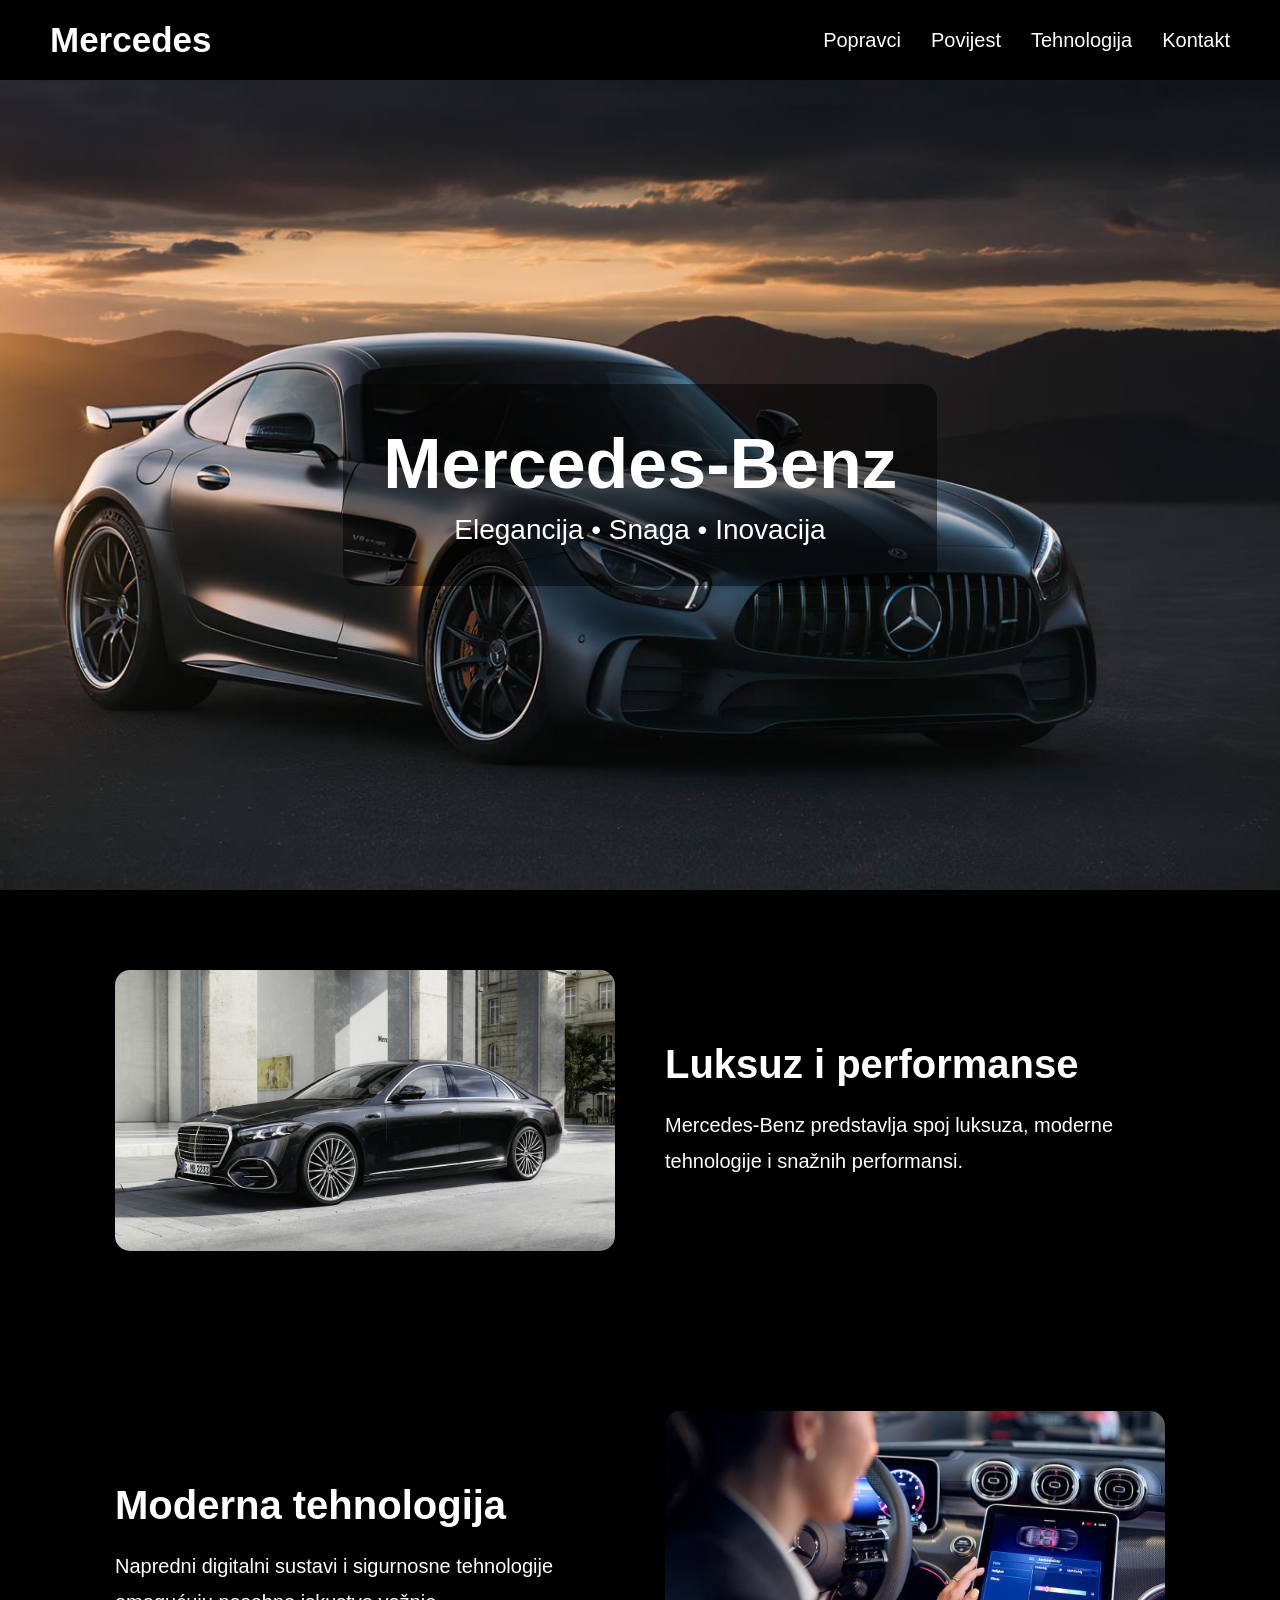
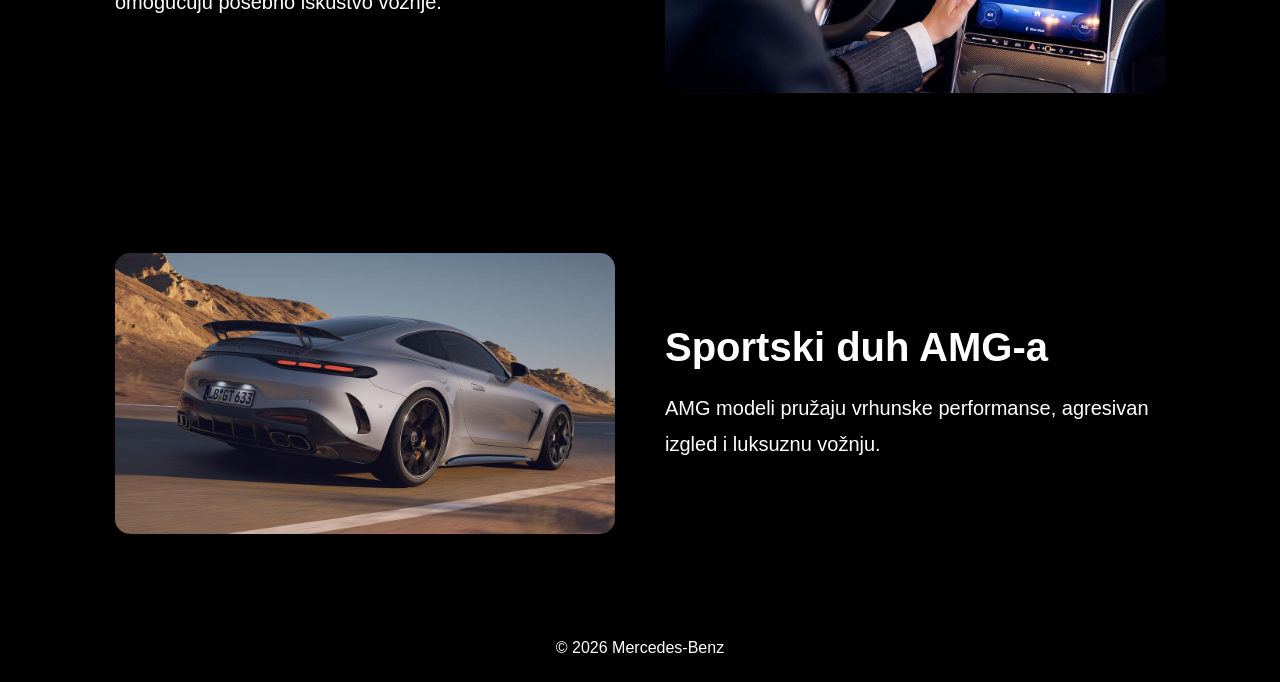
<file: index.html>
<!DOCTYPE html>
<html lang="hr">
<head>
<meta charset="UTF-8">
<meta name="viewport" content="width=device-width, initial-scale=1.0">
<title>Mercedes</title>
<link rel="stylesheet" href="style.css">
</head>
<body>

<nav>
<h1>Mercedes</h1>

<ul>
<li><a href="popravci.html">Popravci</a></li>
<li><a href="povijest.html">Povijest</a></li>
<li><a href="tehnologija.html">Tehnologija</a></li>
<li><a href="kontakt.html">Kontakt</a></li>
</ul>
</nav>

<section class="hero" style="background-image:url('home.jpg');">

<div class="hero-content">
<h2>Mercedes-Benz</h2>
<p>Elegancija • Snaga • Inovacija</p>
</div>

</section>

<section class="section">

<img src="luxury.jpg">

<div class="text">

<h2>Luksuz i performanse</h2>

<p>
Mercedes-Benz predstavlja spoj luksuza,
moderne tehnologije i snažnih performansi.
</p>

</div>

</section>

<section class="section">

<div class="text">

<h2>Moderna tehnologija</h2>

<p>
Napredni digitalni sustavi i sigurnosne tehnologije
omogućuju posebno iskustvo vožnje.
</p>

</div>

<img src="technology.jpg">

</section>

<section class="section">

<img src="amg-sport.jpg">

<div class="text">

<h2>Sportski duh AMG-a</h2>

<p>
AMG modeli pružaju vrhunske performanse,
agresivan izgled i luksuznu vožnju.
</p>

</div>

</section>

<footer>
<p>© 2026 Mercedes-Benz</p>
</footer>

</body>
</html>
</file>
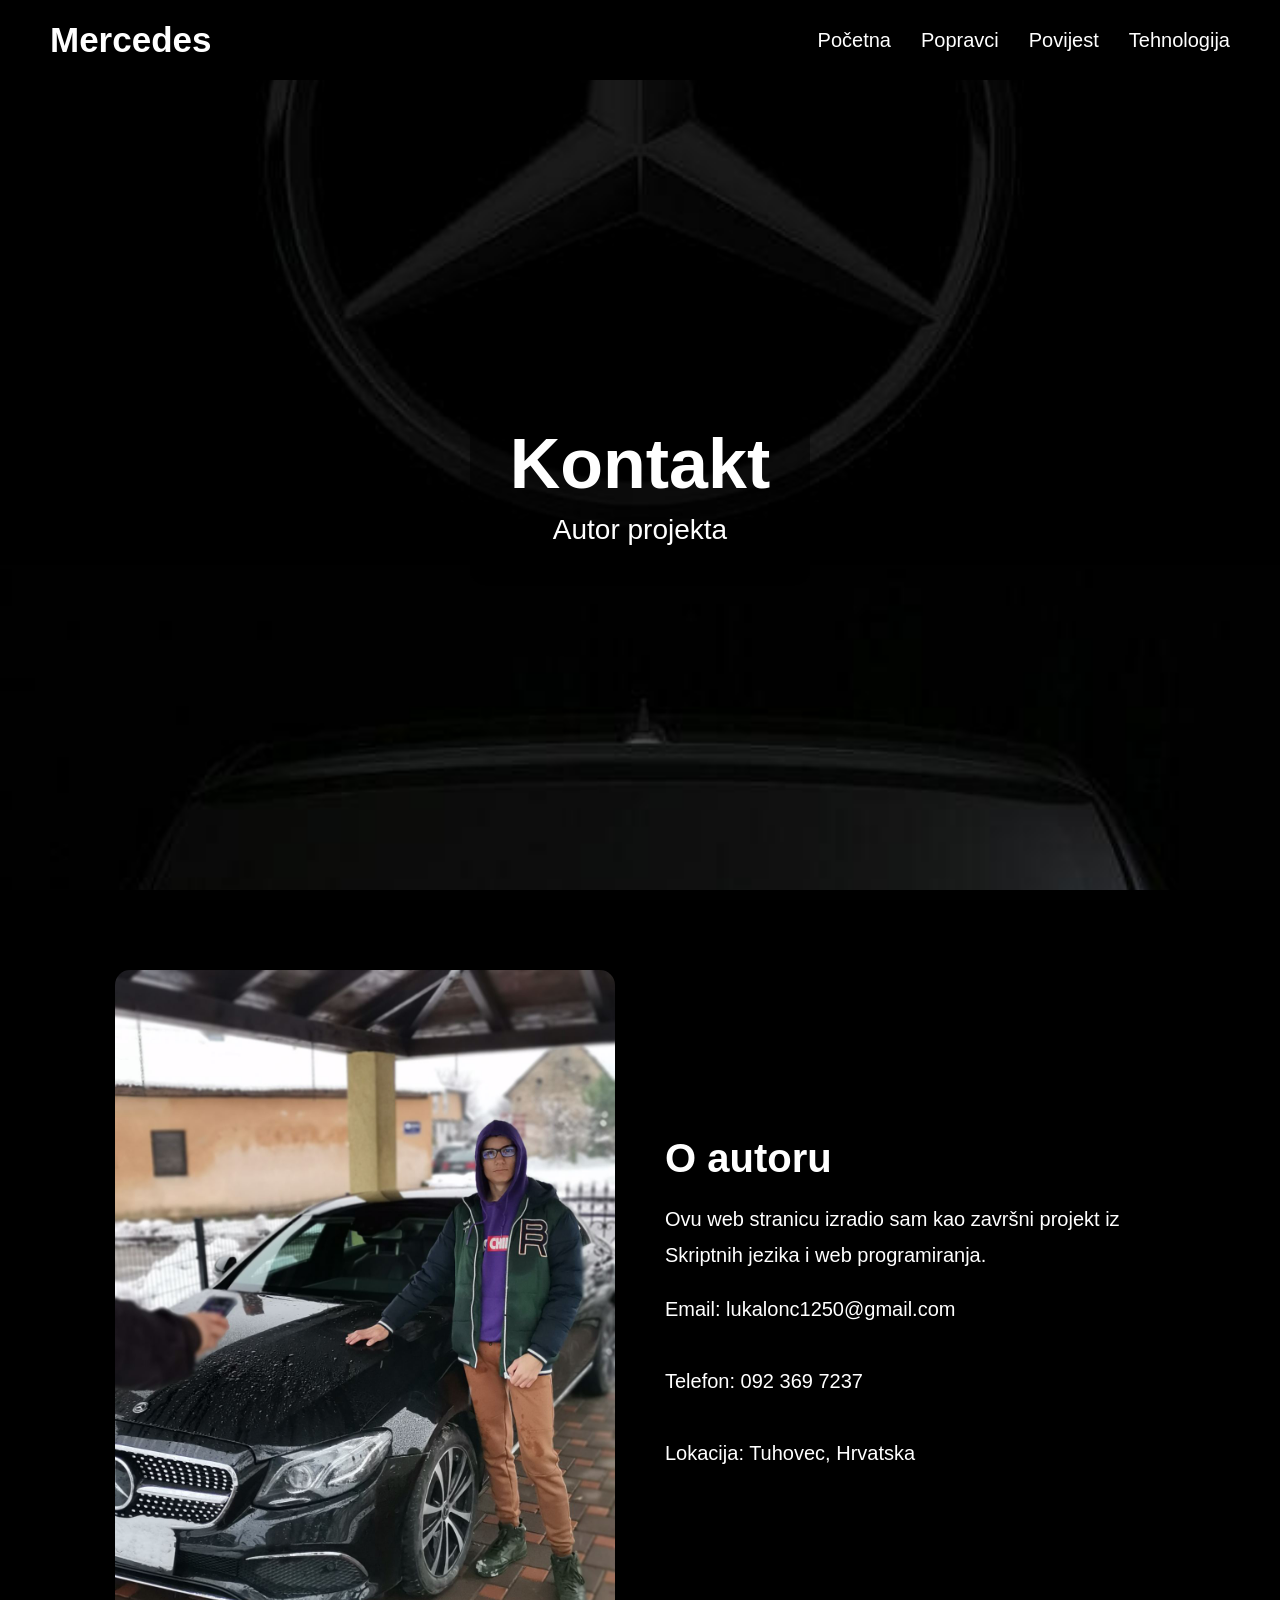
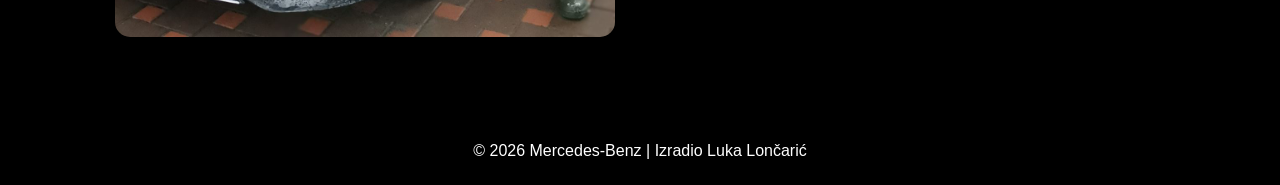
<file: kontakt.html>
<!DOCTYPE html>
<html lang="hr">
<head>
<meta charset="UTF-8">
<meta name="viewport" content="width=device-width, initial-scale=1.0">
<title>Kontakt</title>
<link rel="stylesheet" href="style.css">
</head>
<body>

<nav>
<h1>Mercedes</h1>

<ul>
<li><a href="index.html">Početna</a></li>
<li><a href="popravci.html">Popravci</a></li>
<li><a href="povijest.html">Povijest</a></li>
<li><a href="tehnologija.html">Tehnologija</a></li>
</ul>
</nav>

<section class="hero" style="background-image:url('kontakt-bg.jpg');">

<div class="hero-content">
<h2>Kontakt</h2>
<p>Autor projekta</p>
</div>

</section>

<section class="section">

<img src="moja-slika.jpg">

<div class="text">

<h2>O autoru</h2>

<p>
Ovu web stranicu izradio sam kao završni projekt iz
Skriptnih jezika i web programiranja.
</p>

<br>

<p>
Email: lukalonc1250@gmail.com
<br><br>
Telefon: 092 369 7237
<br><br>
Lokacija: Tuhovec, Hrvatska
</p>

</div>

</section>

<footer>
<p>© 2026 Mercedes-Benz | Izradio Luka Lončarić</p>
</footer>

</body>
</html>
</file>
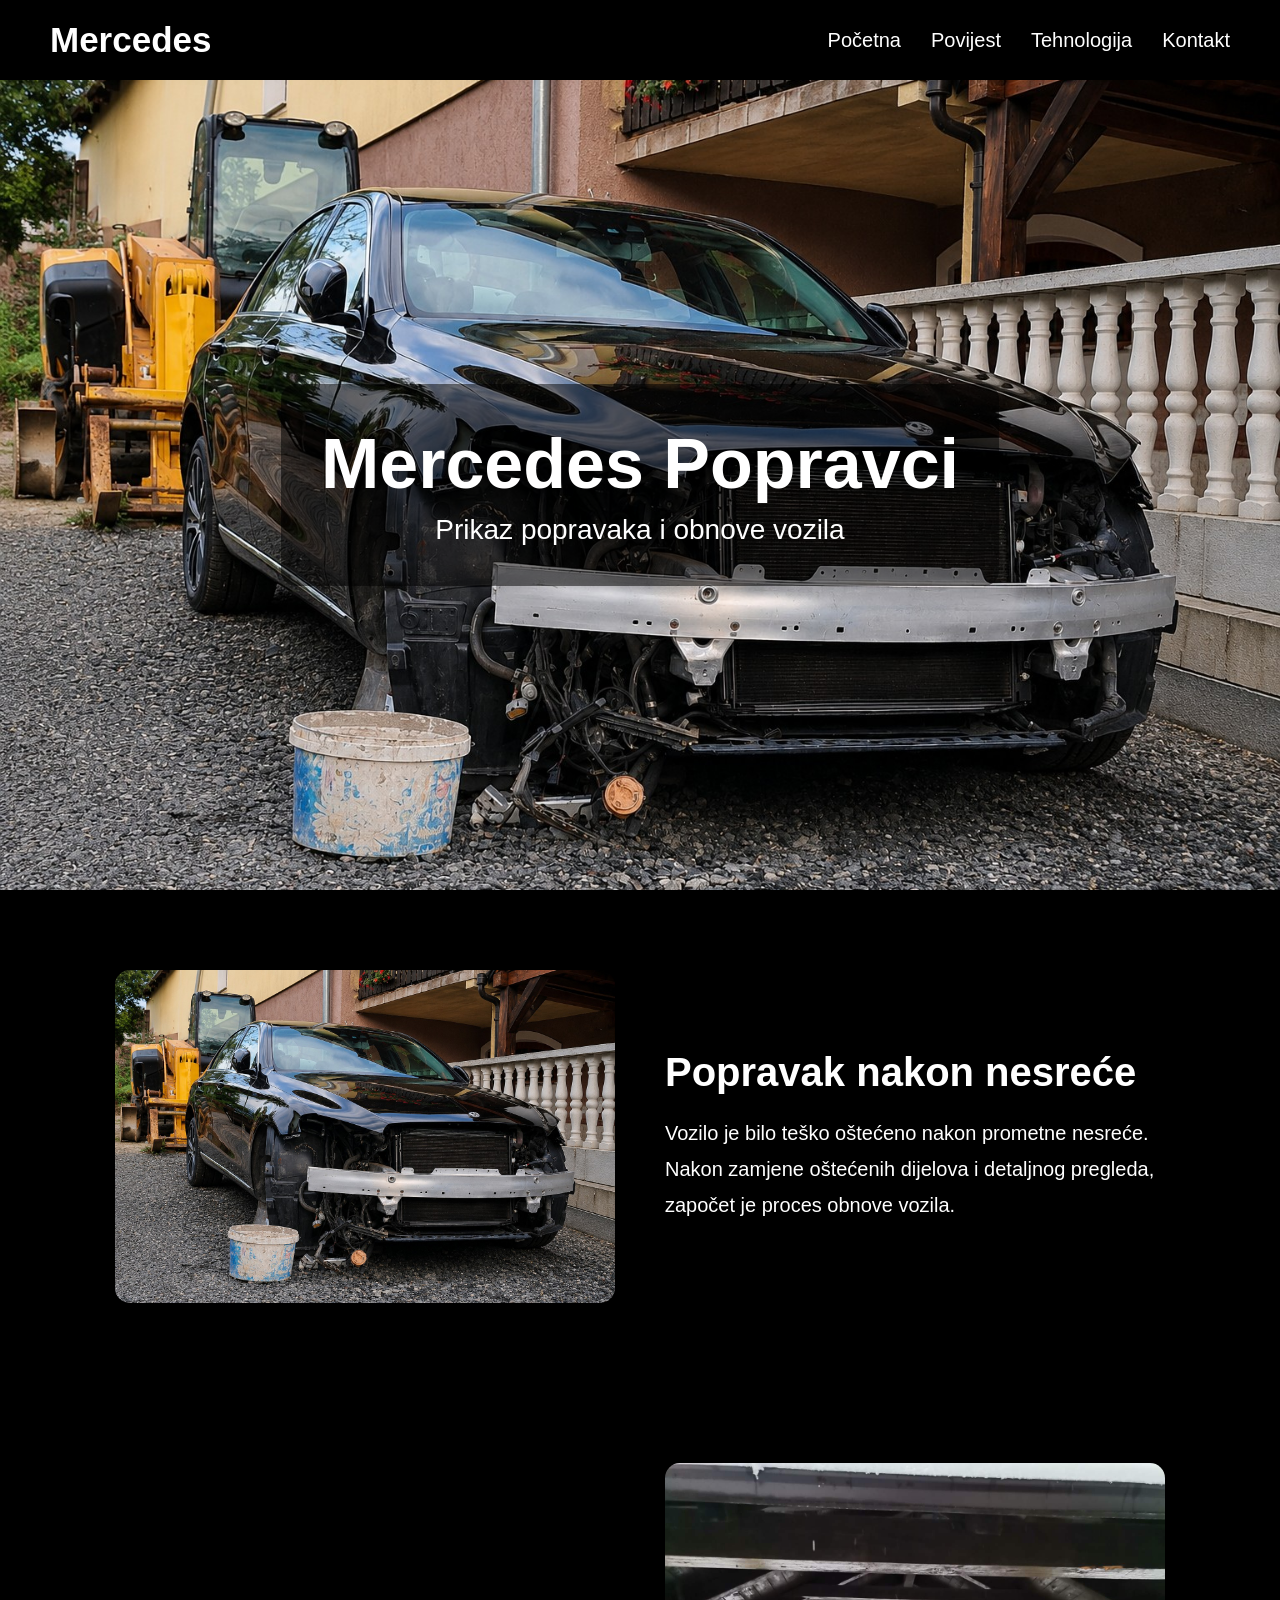
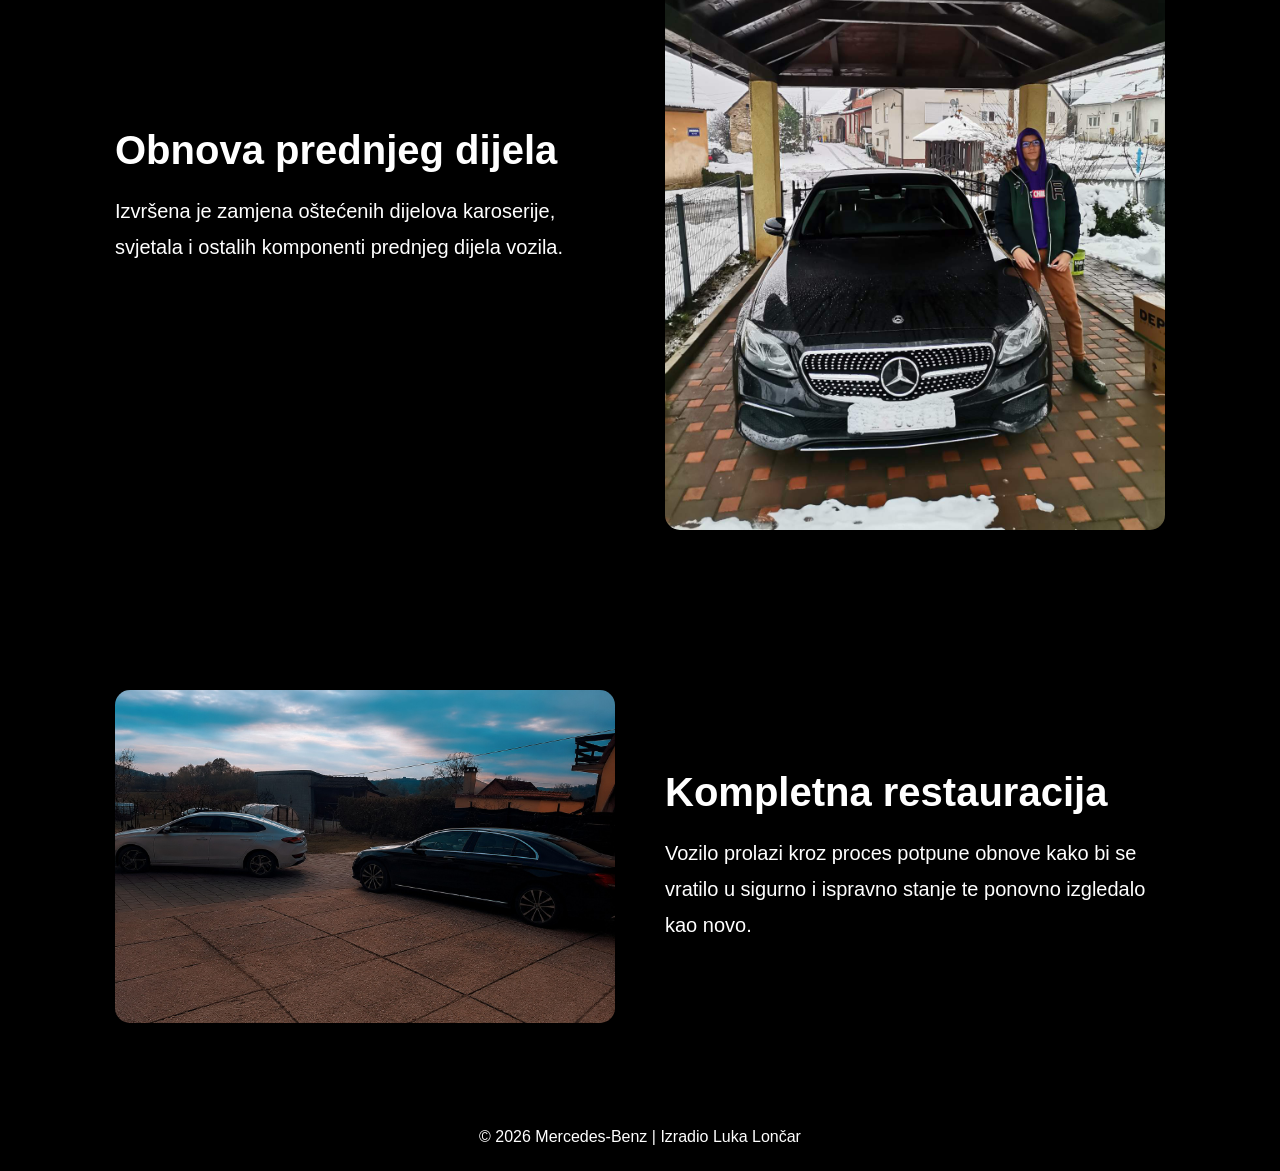
<file: popravci.html>
<!DOCTYPE html>
<html lang="hr">
<head>
<meta charset="UTF-8">
<meta name="viewport" content="width=device-width, initial-scale=1.0">
<title>Popravci</title>
<link rel="stylesheet" href="style.css">
</head>
<body>

<nav>
<h1>Mercedes</h1>

<ul>
<li><a href="index.html">Početna</a></li>
<li><a href="povijest.html">Povijest</a></li>
<li><a href="tehnologija.html">Tehnologija</a></li>
<li><a href="kontakt.html">Kontakt</a></li>
</ul>
</nav>

<section class="hero" style="background-image:url('repairs-bg.jpg');">

<div class="hero-content">
<h2>Mercedes Popravci</h2>
<p>Prikaz popravaka i obnove vozila</p>
</div>

</section>

<section class="section">

<img src="repair1-before.jpg" alt="Popravak 1">

<div class="text">

<h2>Popravak nakon nesreće</h2>

<p>
Vozilo je bilo teško oštećeno nakon prometne nesreće.
Nakon zamjene oštećenih dijelova i detaljnog pregleda,
započet je proces obnove vozila.
</p>

</div>

</section>

<section class="section">

<div class="text">

<h2>Obnova prednjeg dijela</h2>

<p>
Izvršena je zamjena oštećenih dijelova karoserije,
svjetala i ostalih komponenti prednjeg dijela vozila.
</p>

</div>

<img src="repair2-before.jpg" alt="Popravak 2">

</section>

<section class="section">

<img src="repair3-before.jpg" alt="Popravak 3">

<div class="text">

<h2>Kompletna restauracija</h2>

<p>
Vozilo prolazi kroz proces potpune obnove kako bi
se vratilo u sigurno i ispravno stanje te ponovno
izgledalo kao novo.
</p>

</div>

</section>

<footer>
<p>© 2026 Mercedes-Benz | Izradio Luka Lončar</p>
</footer>

</body>
</html>
</file>
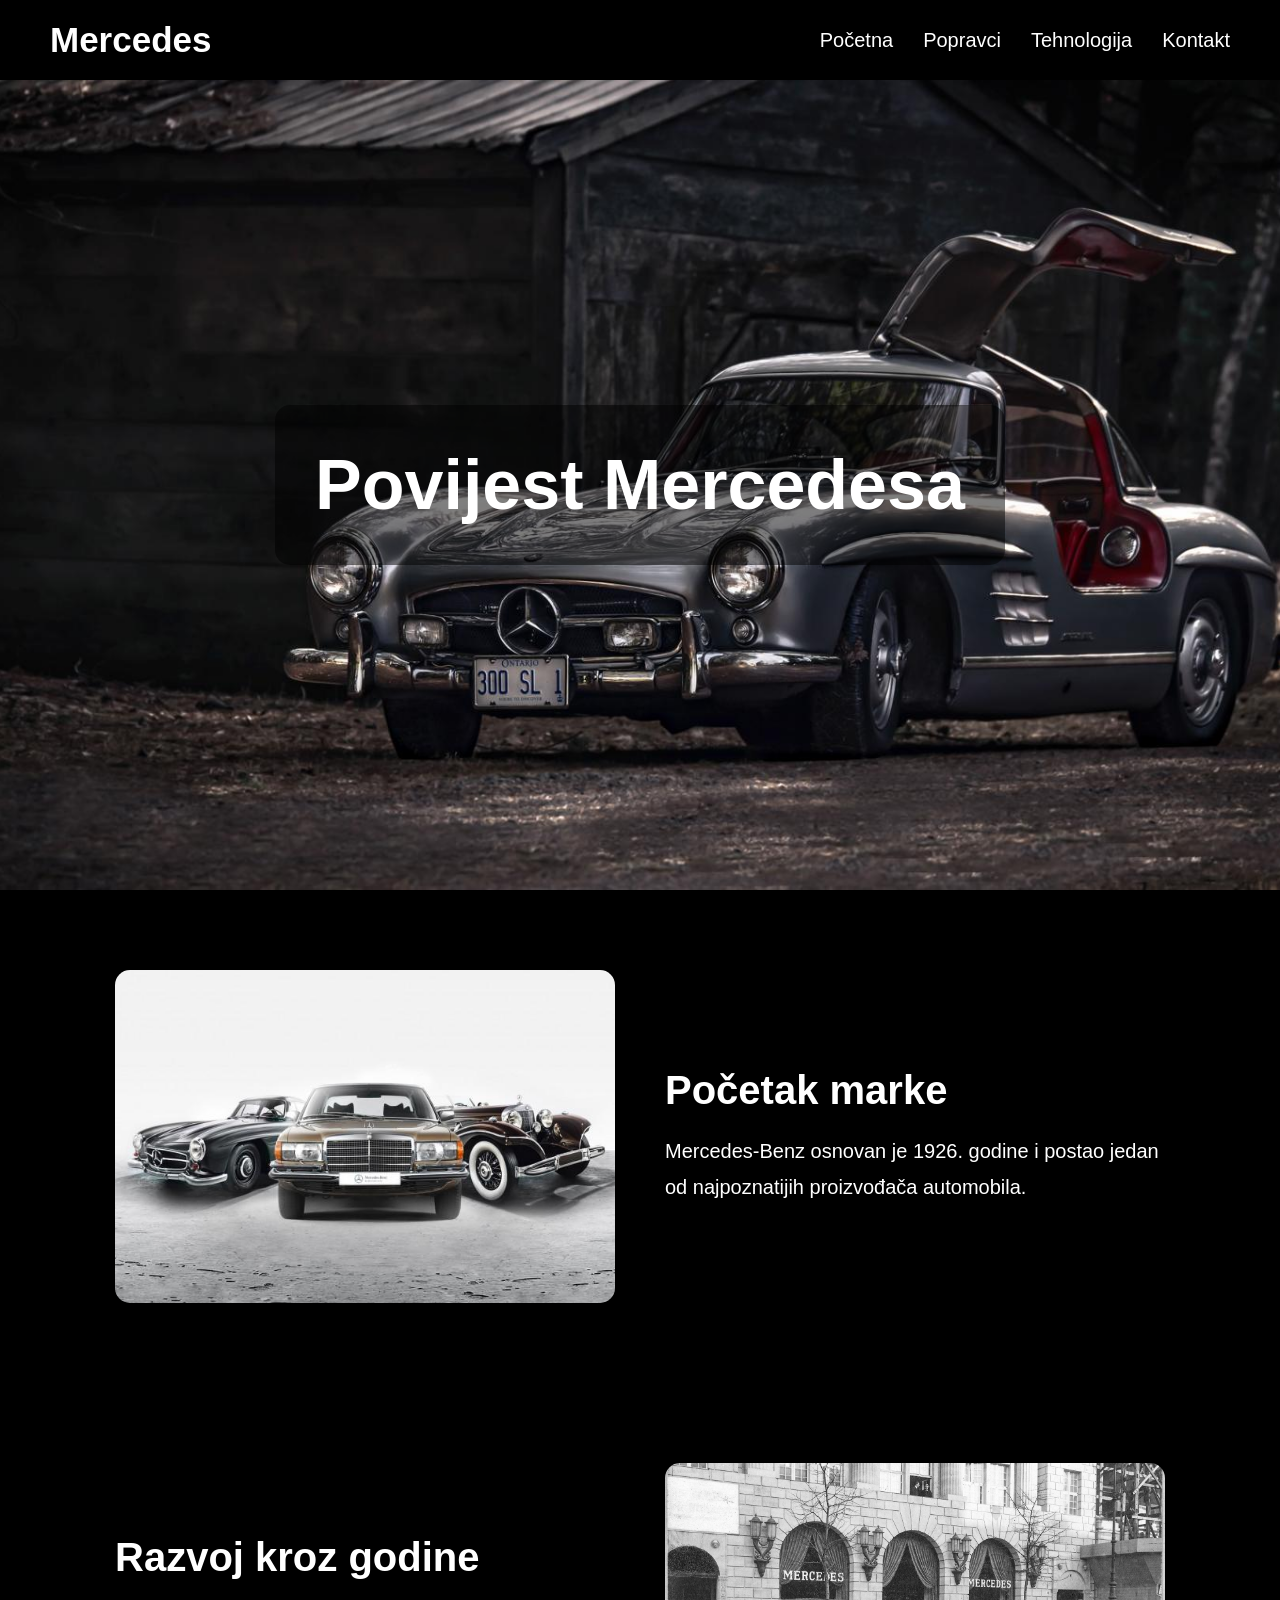
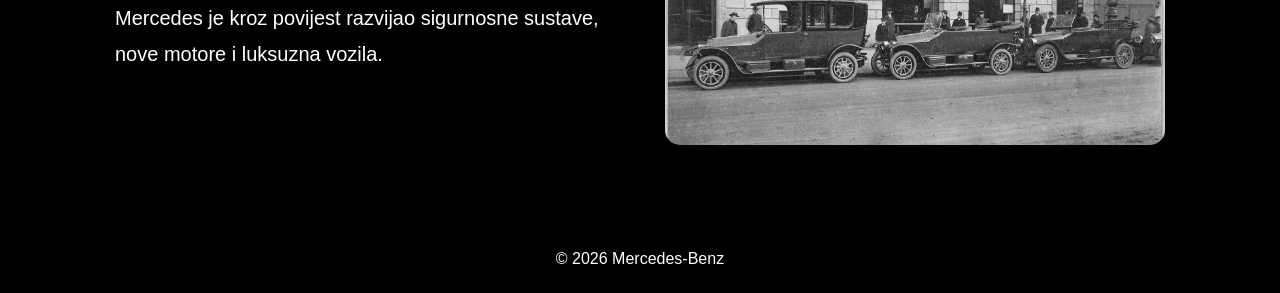
<file: povijest.html>
<!DOCTYPE html>
<html lang="hr">
<head>
<meta charset="UTF-8">
<meta name="viewport" content="width=device-width, initial-scale=1.0">
<title>Povijest</title>
<link rel="stylesheet" href="style.css">
</head>
<body>

<nav>
<h1>Mercedes</h1>

<ul>
<li><a href="index.html">Početna</a></li>
<li><a href="popravci.html">Popravci</a></li>
<li><a href="tehnologija.html">Tehnologija</a></li>
<li><a href="kontakt.html">Kontakt</a></li>
</ul>
</nav>

<section class="hero" style="background-image:url('povijest-bg.jpg');">

<div class="hero-content">
<h2>Povijest Mercedesa</h2>
</div>

</section>

<section class="section">

<img src="oldmercedes.jpg">

<div class="text">

<h2>Početak marke</h2>

<p>
Mercedes-Benz osnovan je 1926. godine
i postao jedan od najpoznatijih proizvođača automobila.
</p>

</div>

</section>

<section class="section">

<div class="text">

<h2>Razvoj kroz godine</h2>

<p>
Mercedes je kroz povijest razvijao sigurnosne sustave,
nove motore i luksuzna vozila.
</p>

</div>

<img src="history2.jpg">

</section>

<footer>
<p>© 2026 Mercedes-Benz</p>
</footer>

</body>
</html>
</file>
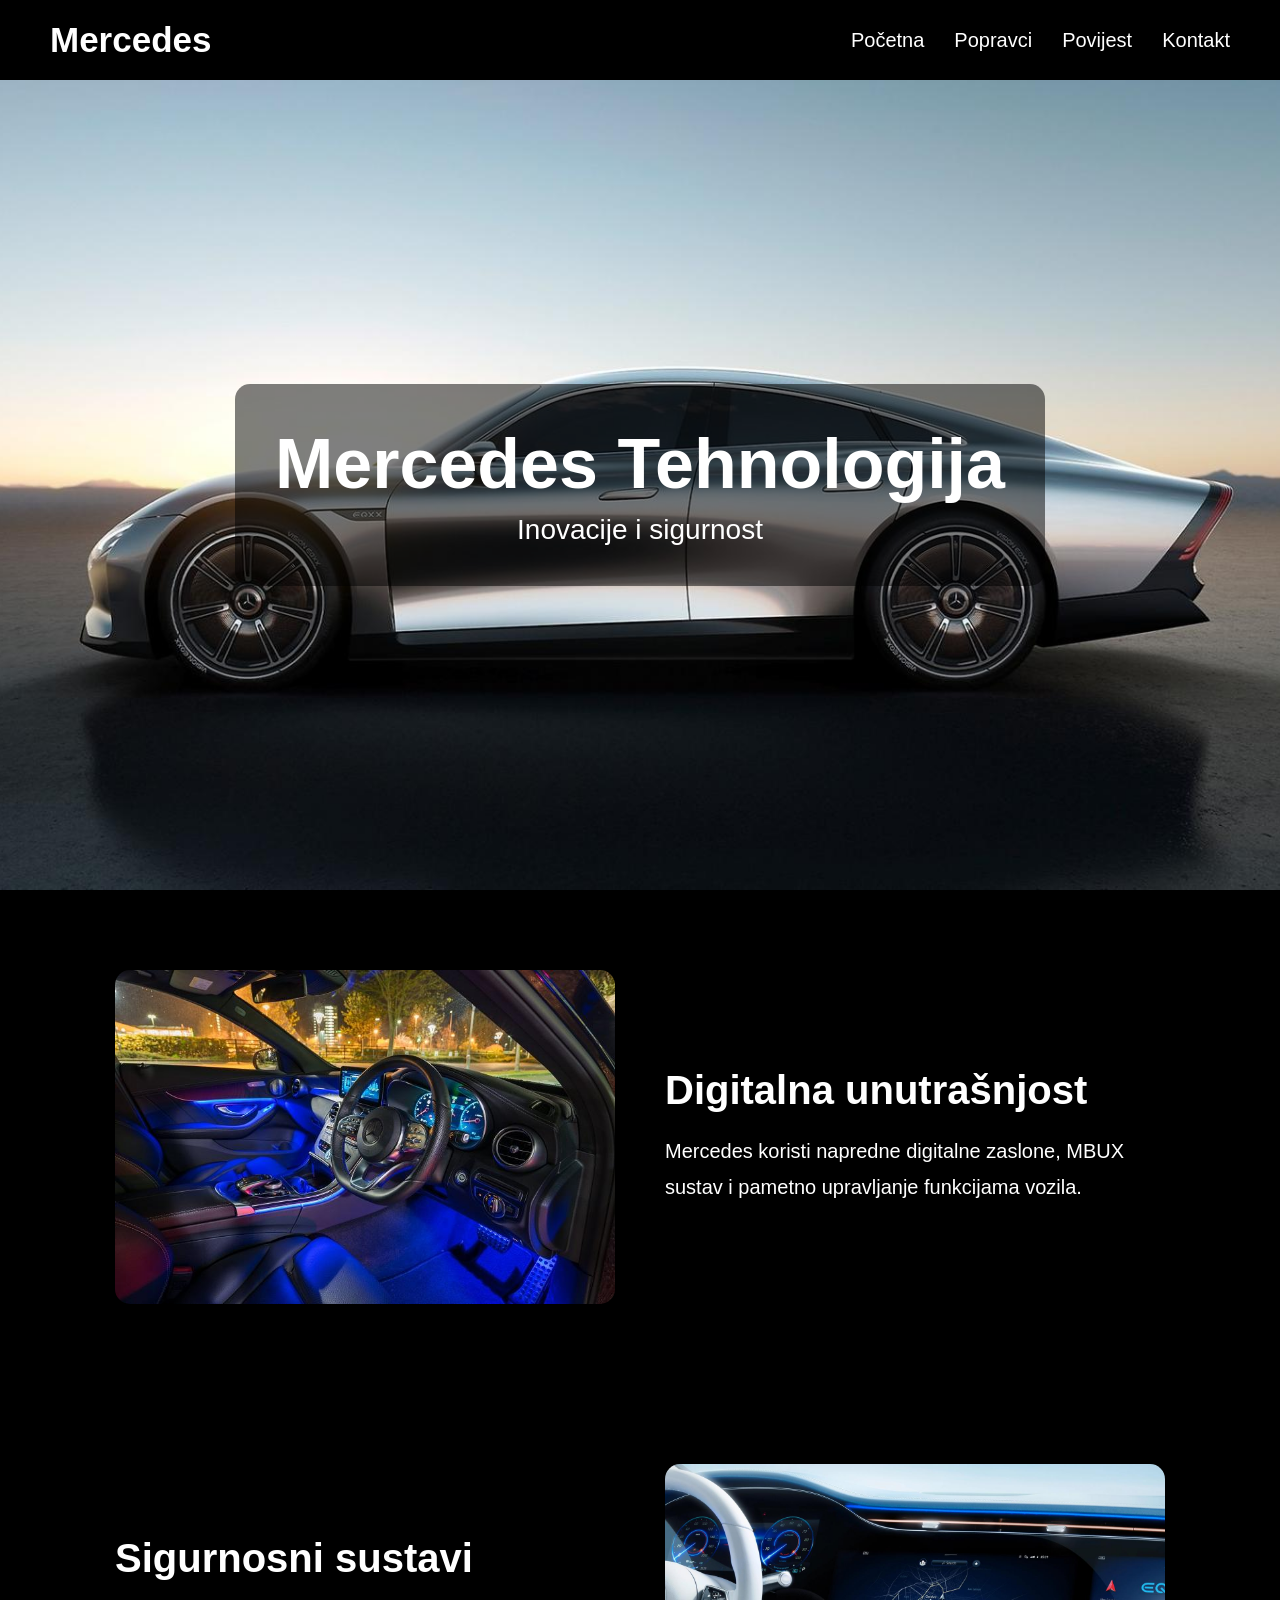
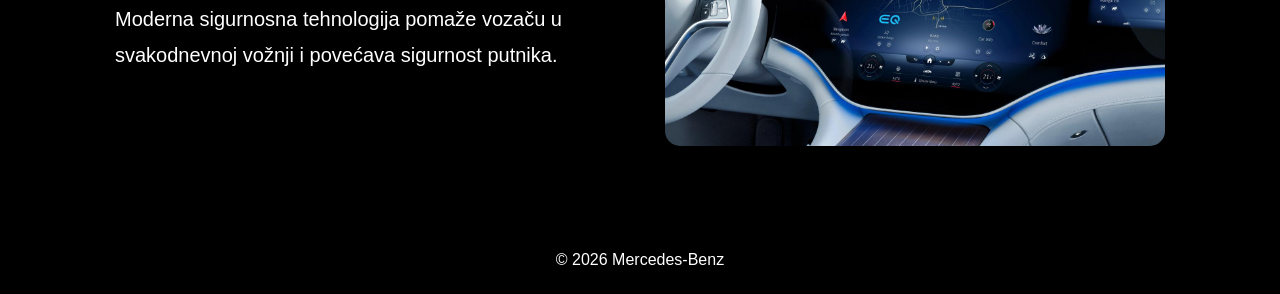
<file: tehnologija.html>
<!DOCTYPE html>
<html lang="hr">
<head>
<meta charset="UTF-8">
<meta name="viewport" content="width=device-width, initial-scale=1.0">
<title>Tehnologija</title>
<link rel="stylesheet" href="style.css">
</head>
<body>

<nav>
<h1>Mercedes</h1>

<ul>
<li><a href="index.html">Početna</a></li>
<li><a href="popravci.html">Popravci</a></li>
<li><a href="povijest.html">Povijest</a></li>
<li><a href="kontakt.html">Kontakt</a></li>
</ul>
</nav>

<section class="hero" style="background-image:url('tehnologija-bg.jpg');">

<div class="hero-content">
<h2>Mercedes Tehnologija</h2>
<p>Inovacije i sigurnost</p>
</div>

</section>

<section class="section">

<img src="interior.jpg">

<div class="text">

<h2>Digitalna unutrašnjost</h2>

<p>
Mercedes koristi napredne digitalne zaslone,
MBUX sustav i pametno upravljanje funkcijama vozila.
</p>

</div>

</section>

<section class="section">

<div class="text">

<h2>Sigurnosni sustavi</h2>

<p>
Moderna sigurnosna tehnologija pomaže vozaču
u svakodnevnoj vožnji i povećava sigurnost putnika.
</p>

</div>

<img src="security.jpg">

</section>

<footer>
<p>© 2026 Mercedes-Benz</p>
</footer>

</body>
</html>
</file>
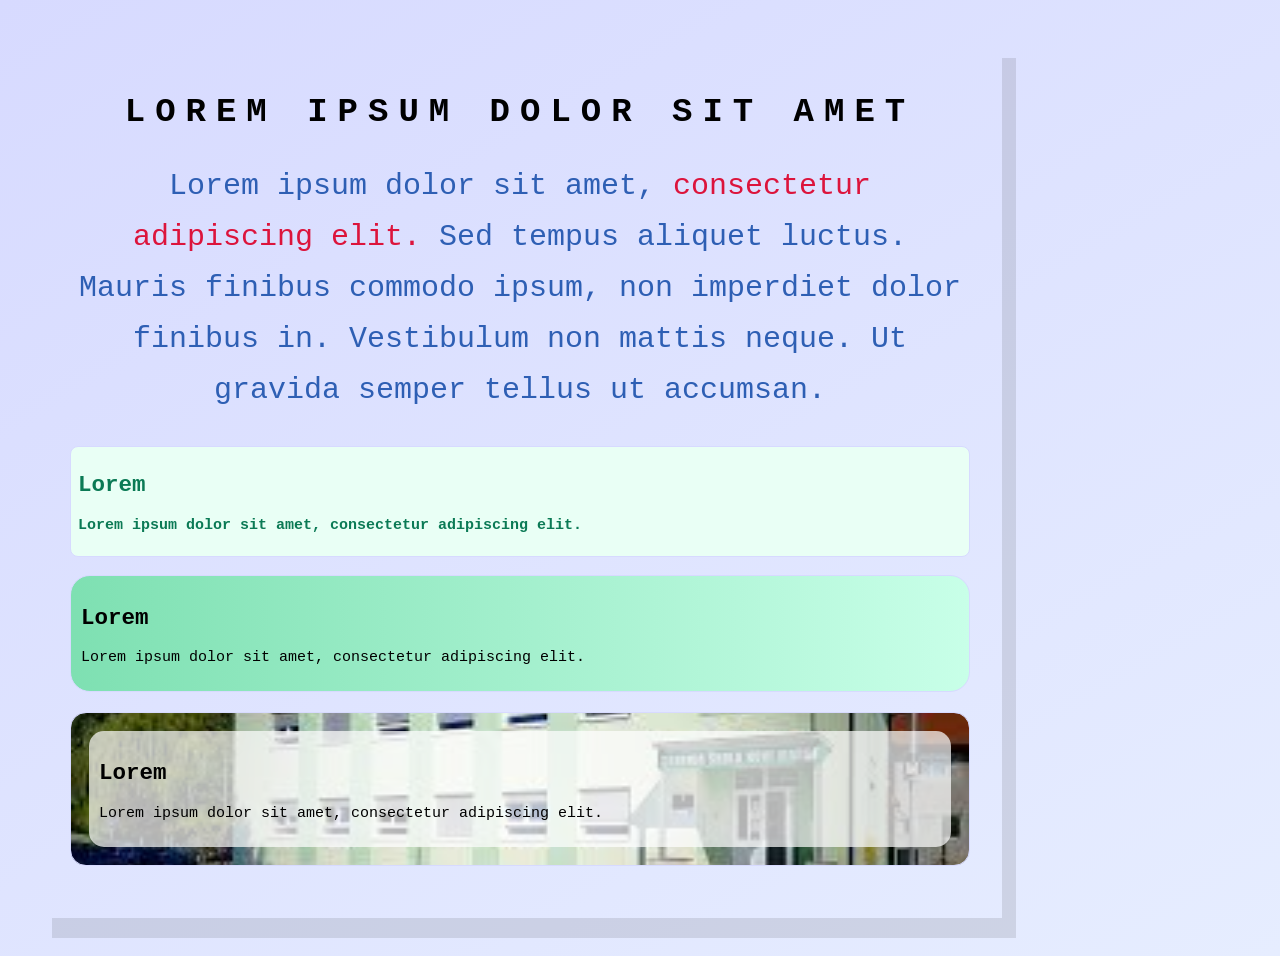
<file: 2-kontrolni-zadatak-Luka-Loncaric/indeks.html>
<!DOCTYPE html>
<html lang="en">
<head>
    <meta charset="UTF-8">
    <meta name="viewport" content="width=device-width, initial-scale=1.0">
    <link rel="stylesheet" href="style.css">
    <title>Primjer praktične provjere</title>
</head>
<body>
    <div class="okvir">
        <h1>Lorem ipsum dolor sit amet</h1>
        <p class="podnaslov">
            Lorem ipsum dolor sit amet, <span class="naglasak"> consectetur adipiscing elit.</span> Sed tempus aliquet luctus. Mauris finibus commodo ipsum, non imperdiet dolor finibus in. Vestibulum non mattis neque. Ut gravida semper tellus ut accumsan.
        <div class="blok1">
            <h2>Lorem</h2>
            <p> Lorem ipsum dolor sit amet, consectetur adipiscing elit.</p>
        </div>
        <div class="blok2">
            <h2>Lorem</h2>
            <p> Lorem ipsum dolor sit amet, consectetur adipiscing elit.</p>
        </div>
        <div class="blok3">
            <div class="tekst">
                <h2>Lorem</h2>
                <p> Lorem ipsum dolor sit amet, consectetur adipiscing elit.</p>
            </div>
        </div>
    </div>
</body>
</html>
</file>
<file: style.css>
*{
margin:0;
padding:0;
box-sizing:border-box;
font-family:Arial, Helvetica, sans-serif;
}

body{
background:black;
color:white;
}

nav{
background:black;
padding:20px 50px;
display:flex;
justify-content:space-between;
align-items:center;
}

nav h1{
font-size:35px;
}

nav ul{
display:flex;
list-style:none;
}

nav ul li{
margin-left:30px;
}

nav ul li a{
text-decoration:none;
color:white;
font-size:20px;
transition:0.3s;
}

nav ul li a:hover{
color:gray;
}

.hero{
height:90vh;
background-size:cover;
background-position:center;
display:flex;
justify-content:center;
align-items:center;
}

.hero-content{
background:rgba(0,0,0,0.5);
padding:40px;
border-radius:15px;
text-align:center;
}

.hero-content h2{
font-size:70px;
}

.hero-content p{
font-size:28px;
margin-top:10px;
}

.section{
display:flex;
justify-content:center;
align-items:center;
gap:50px;
padding:80px;
flex-wrap:wrap;
}

.section img{
width:500px;
border-radius:15px;
transition:0.4s;
}

.section img:hover{
transform:scale(1.05);
}

.text{
width:500px;
}

.text h2{
font-size:40px;
margin-bottom:20px;
}

.text p{
font-size:20px;
line-height:1.8;
}

footer{
text-align:center;
padding:25px;
background:black;
}

@media(max-width:768px){

nav{
flex-direction:column;
}

nav ul{
flex-direction:column;
text-align:center;
margin-top:15px;
}

nav ul li{
margin:10px 0;
}

.hero-content h2{
font-size:45px;
}

.hero-content p{
font-size:20px;
}

.section{
padding:30px;
}

.section img{
width:100%;
}

.text{
width:100%;
}

.text h2{
font-size:32px;
}

.text p{
font-size:18px;
}

}
</file>
<file: 2-kontrolni-zadatak-Luka-Loncaric/style.css>
body{
    padding: 30px;
    background:linear-gradient(150deg, #d7daff, #e6edff);
    font-family: monospace;
}

.okvir{
    max-width: 900px;
    background-color: rgb(25, 233, 10)
    border-radius 20px;
    padding: 32px;
    box-shadow: 14px 20px rgba(0,0,0,0.10);
}

h1{
    text-align: center;
    letter-spacing: 10px;
    text-transform: uppercase;
    font-size: 34px;
}

.podnaslov{
    text-align: center;
    font-size: 30px;
    line-height: 1.7;
    color: #2e5fb4;
}

.blok1{
    font-size: 15px;
    background-color: #e9fff5;
    border-radius: 20px;
    border: 1px solid #d7daff;
    padding: 10px;
    margin-bottom: 18px;
    font-weight: bold;
    color: #0b7a55;
    background-color: rgba(11, 122,88,0. 14);
    padding: 7px;
    border-radius: 8px;

}

.blok2{
    font-size: 15px;
    background:linear-gradient(90deg, #7ee0b2, #c8ffe8);
    border-radius: 20px;
    border: 1px solid #d7daff;
    padding: 10px;
    margin-bottom: 20px;
}

.blok3{
    font-size: 15px;
    background-image:url("pozadina.jpg");
    background-size: cover;
    background-position: center;
    border-radius: 18px;
    border: 1px solid #d7daff;
    padding: 10px;
    margin-bottom: 20px;
    padding: 18px;
    border-radius: 16px
}

.tekst{
    background: rgba(255,255,255,0.70);
    border-radius: 15px;
    padding: 10px;
}

.naglasak{
    color: crimson;
    text-decoration: dotted;
}
</file>
